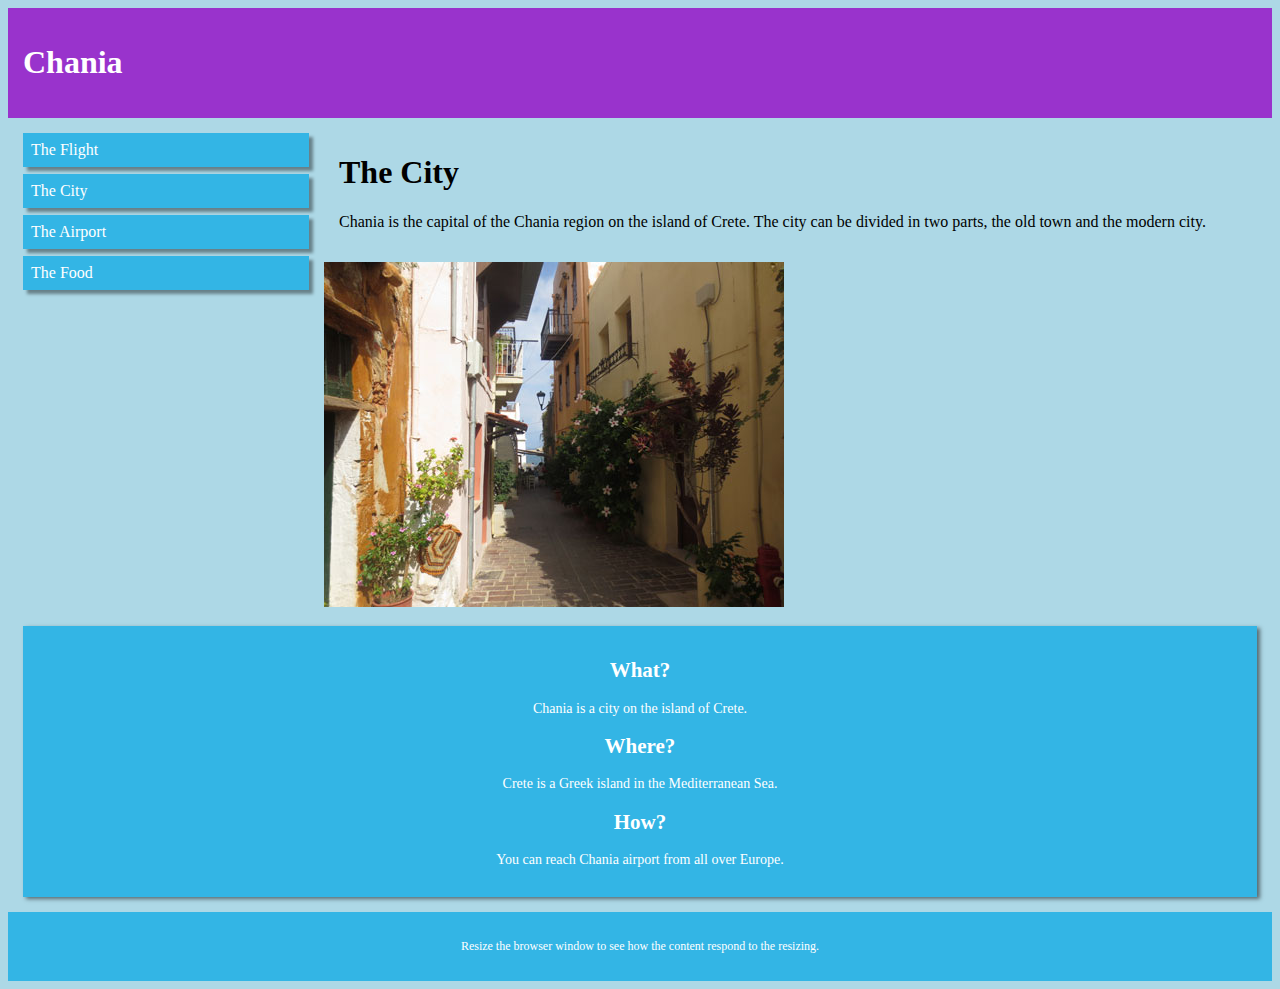
<file: Chapter 3 - Media Queries/index.html>
<!DOCTYPE html>
<html>
	<head>
	<link rel="stylesheet" type="text/css" href="style.css" />
	<meta name="viewport" content="width=device-width, initial-scale=1.0" />
	<meta charset="UTF-8">
	<title>CSS3 Media Queries</title>
	</head>
		<body>
			<div class="header">
				<h1>Chania</h1>
			</div>
				<div class="row">
					<div class="col-3 col-m-3 menu ">
						<ul>
							<li>The Flight</li>
							<li>The City</li>
							<li>The Airport</li>
							<li>The Food</li>
						</ul>
					</div>
						<div class="col-6 col-m-9">
							<h1>The City</h1>
							<p>Chania is the capital of the Chania region on the island of Crete. The city can be divided in two parts, the old town and the modern city.</p>
						</div>
						<img src="chania.jpg" alt="Chania" />
							<div class="col-3 right col-m-12">
								<div class="aside">
									<h2>What?</h2>
									<p>Chania is a city on the island of Crete.</p>
									<h2>Where?</h2>
									<p>Crete is a Greek island in the Mediterranean Sea.</p>
									<h2>How?</h2>
									<p>You can reach Chania airport from all over Europe.</p>
								</div>
							</div>	
				</div>
								<div class="footer">
									<p>Resize the browser window to see how the content respond to the resizing.</p>
								</div>
		</body>
</html>
</file>
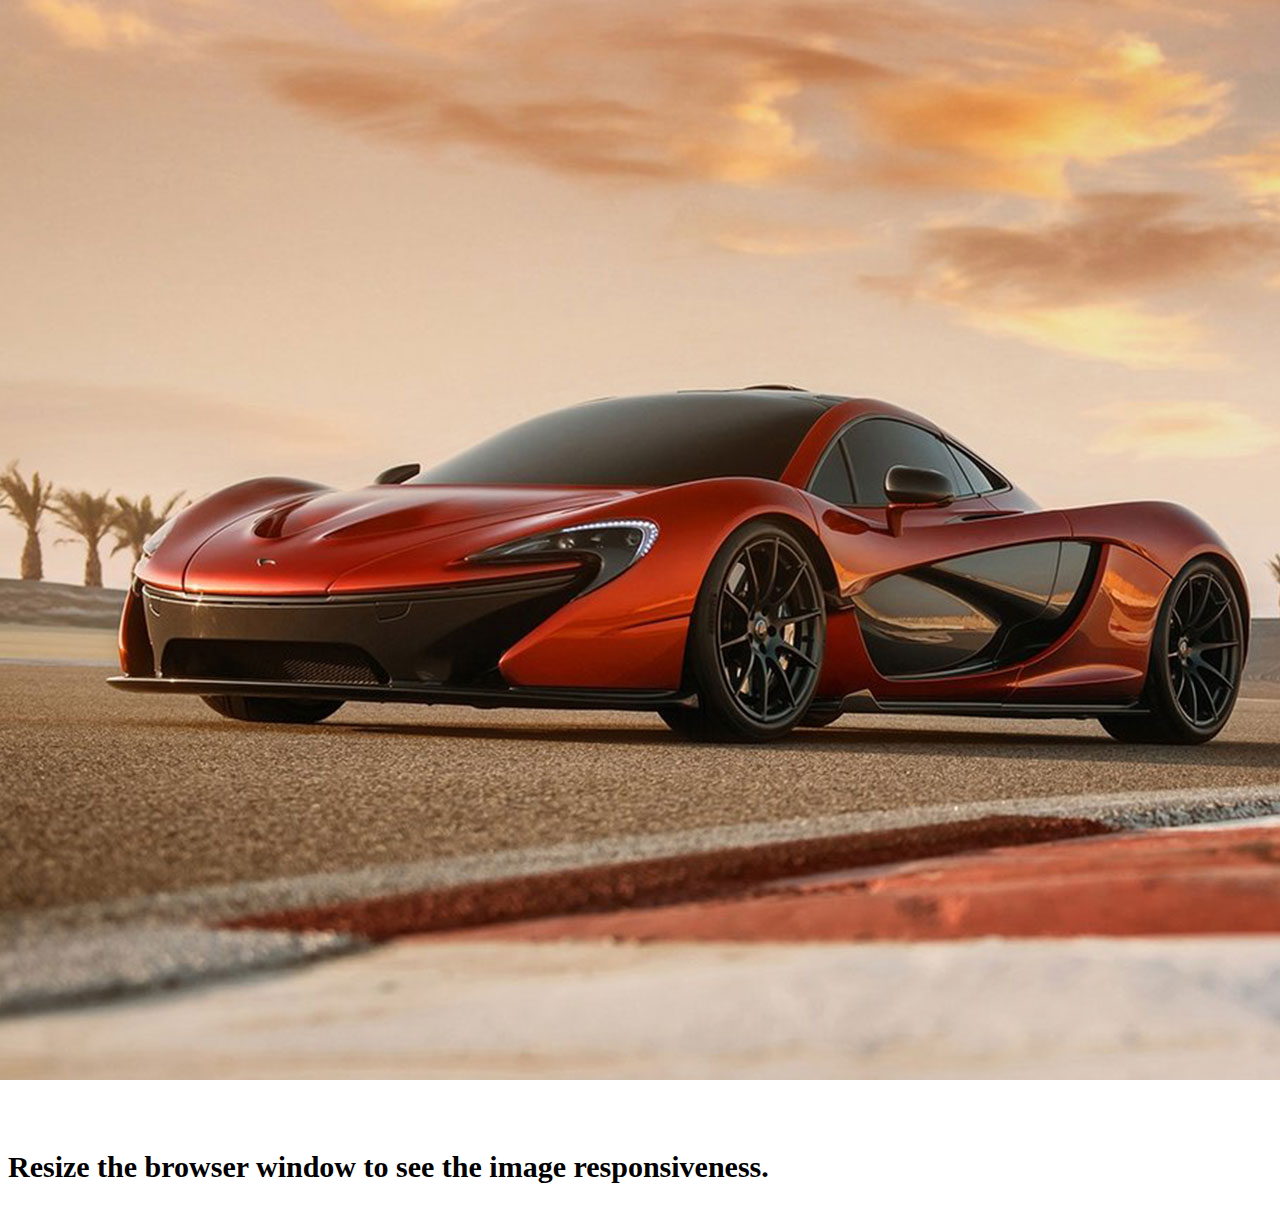
<file: Chapter 4 - Images/index.html>
<!DOCTYPE html>
<html>
	<head>
	<link rel="stylesheet" type="text/css" href="style.css" />
	<meta name="viewport" content="width=device-width, initial-scale=1.0" />
	<meta charset="UTF-8">
	<title>CSS3 RWD Images</title>
	</head>
		<body>
		<p style="margin-top:1150px;font-family:Halvetica;font-size:30px;font-weight:bolder">Resize the browser window to see the image responsiveness.</p>
		</body>
</html>
</file>
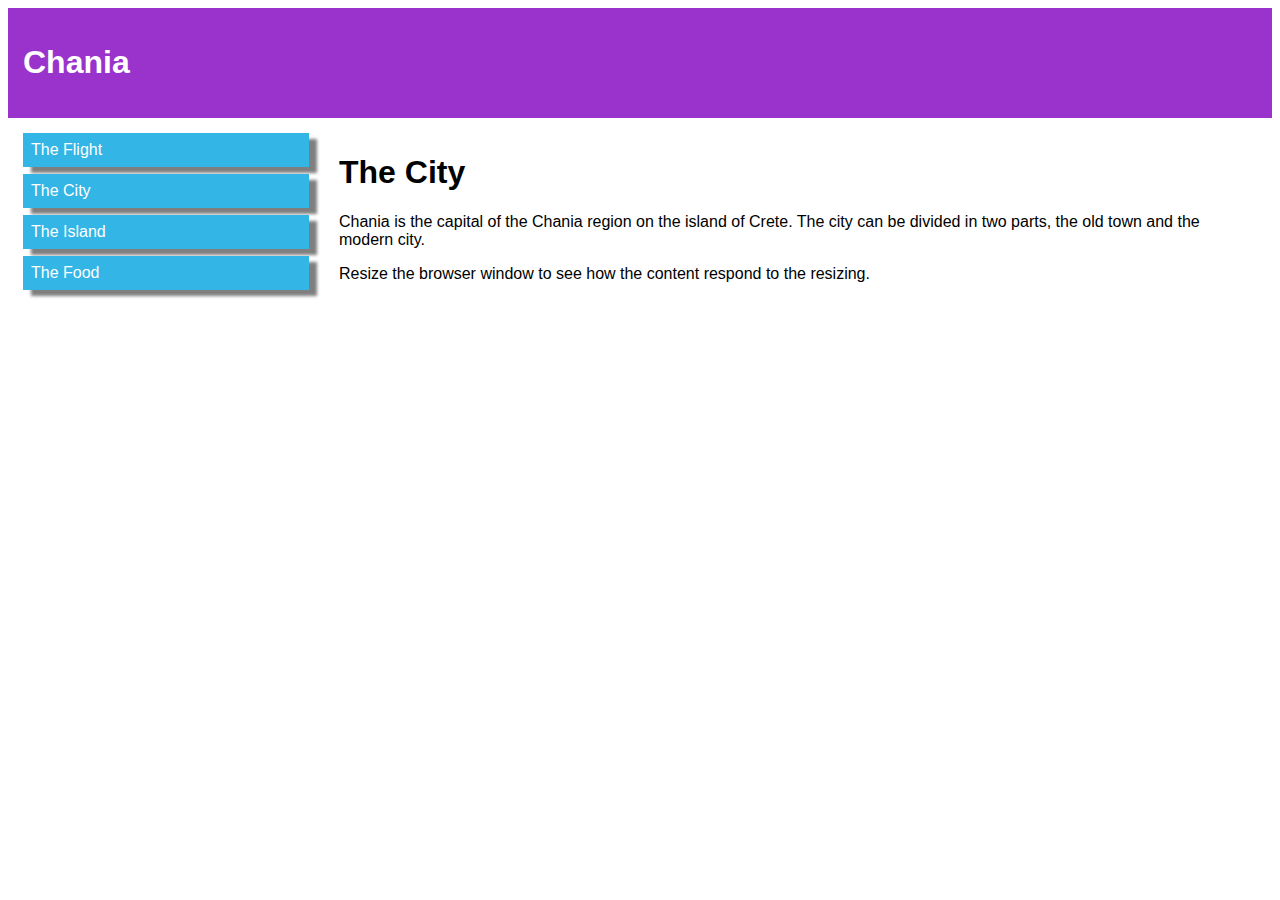
<file: Chapter 2 - Grid View/Not Seen/index.html>
<!DOCTYPE html>
<html>
	<head>
	<link rel="stylesheet" type="text/css" href="style.css" />
	<meta name="viewport" content="width=device-width, initial-scale=1.0" />
	<meta charset="UTF-8">
	<title>RWD - Grid View</title>
	</head>
		<body>
			<div class="header">
				<h1>Chania</h1>
			</div>
				<div class="row">
					<div class="col-3 menu">
						<ul>
							<li>The Flight</li>
							<li>The City</li>
							<li>The Island</li>
							<li>The Food</li>
						</ul>
					</div>
						<div class="col-9">
							<h1>The City</h1>
							<p>Chania is the capital of the Chania region on the island of Crete. The city can be divided in two parts, the old town and the modern city.</p>
							<p>Resize the browser window to see how the content respond to the resizing.</p>
						</div>
				</div>
		</body>
</html>
</file>
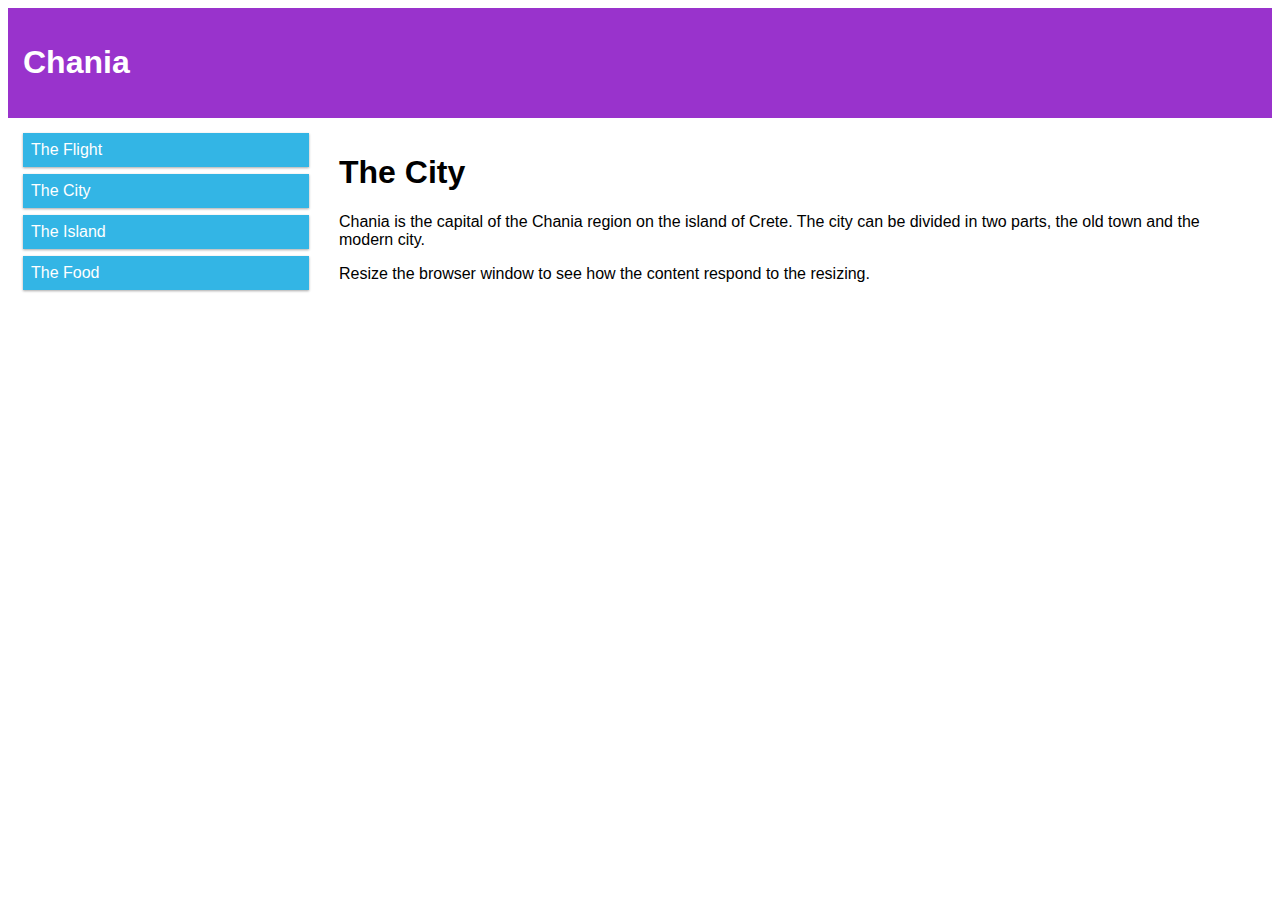
<file: Chapter 2 - Grid View/Seen/index.html>
<!DOCTYPE html>
<html>
	<head>
	<link rel="stylesheet" type="text/css" href="style.css" />
	<meta name="viewport" content="width=device-width, initial-scale=1.0" />
	<meta charset="UTF-8">
	<title>RWD - Grid View</title>
	</head>
		<body>
			<div class="header">
				<h1>Chania</h1>
			</div>
				<div class="row">
					<div class="col-3 menu">
						<ul>
							<li>The Flight</li>
							<li>The City</li>
							<li>The Island</li>
							<li>The Food</li>
						</ul>
					</div>
						<div class="col-9">
							<h1>The City</h1>
								<p>Chania is the capital of the Chania region on the island of Crete. The city can be divided in two parts, the old town and the modern city.</p>
								<p>Resize the browser window to see how the content respond to the resizing.</p>
						</div>
				</div>
		</body>
</html>
</file>
<file: Chapter 3 - Media Queries/style.css>
*
{
	box-sizing:border-box;
}
html
{
	font-family:"Lucida Sans", sans serif;
}
.header
{
	background-color:#9933cc;
	color:#ffffff;
	padding:15px;
}
.menu ul
{
	list-style-type:none;
	padding:0;
	margin:0;
}
.menu li
{
	background-color:#33b5e5;
	color:#ffffff;
	padding:8px;
	margin-bottom:7px;
	box-shadow:4px 4px 3px rgba(0,0,0,0.4);
}
.menu li:hover
{
	background-color:#0099cc;
}
/* FOR DESKTOP */
@media only screen and (min-width:768px)
{	
.col-1{width:8.33%;}
.col-2{width:16.66%;}
.col-3{width:25%;}
.col-4{width:33.33%;}
.col-5{width:41.66%;}
.col-6{width:50%;}
.col-7{width:58.33%;}
.col-8{width:66.66%;}
.col-9{width:75%;}
.col-10{width:83.33%;}
.col-11{width:91.66%;}
.col-12{width:100%;}
}
.row:after
{
	content:"";
	display:block;
	clear:both;
}
[class*="col-"]
{
	float:left;
	padding:15px;
}
.aside
{
	background-color:#33b5e5;
	padding:15px;
	color:#ffffff;
	text-align:center;
	font-size:14px;
	box-shadow:3px 2px 4px rgba(0,0,0,0.5);
}
.footer 
{
	background-color:#33b5e5;
	color:#ffffff;
    text-align: center;
    font-size: 12px;
    padding: 15px;
}
/* FOR MOBILE PHONES */
@media only screen and (max-width:768px)
{
	[class*="col-"]
	{
		width:100%;
	}
}
/* FOR TABLETS */
@media only screen and (min-width:600px)
{	
.col-m-1{width:8.33%;}
.col-m-2{width:16.66%;}
.col-m-3{width:25%;}
.col-m-4{width:33.33%;}
.col-m-5{width:41.66%;}
.col-m-6{width:50%;}
.col-m-7{width:58.33%;}
.col-m-8{width:66.66%;}
.col-m-9{width:75%;}
.col-m-10{width:83.33%;}
.col-m-11{width:91.66%;}
.col-m-12{width:100%;}
}
@media only screen and (orientation:landscape)
{
	body
	{
		background-color:lightblue;
	}
}
img
{
	height:auto;
	max-width:100%;
}
</file>
<file: Chapter 4 - Images/style.css>
body
{
	background-image:url("Mclaren 2.jpg");
	background-repeat: no-repeat;
	height:auto;
	max-width:100%;
}
@media only screen and (min-width:400px)
{
	body
	{
		background-image:url("Mclaren 1.jpg");
		background-repeat: no-repeat;
	}
}
</file>
<file: Chapter 2 - Grid View/Not Seen/style.css>
*
{
	box-sizing:border-box;
}
html
{
	font-family:"Lucida Sans", sans-serif;
}
.header
{
	background-color:#9933cc;
	color:#ffffff;
	padding:15px;
}
.menu ul
{
	list-style-type:none;
	padding:0;
	margin:0;
}
.menu li
{
	background-color:#33b5e5;
	color:#ffffff;
	padding:8px;
	margin-bottom:7px;
	box-shadow:8px 6px 3px rgba(0,0,0,0.5);
}
.menu li:hover
{
	background-color:#0099cc;
}
.col-1{width:8.33%;}
.col-2{width:16.66%;}
.col-3{width:25%;}
.col-4{width:33.33%;}
.col-5{width:41.66%;}
.col-6{width:50%;}
.col-7{width:58.33%;}
.col-8{width:66.66%;}
.col-9{width:75%;}
.col-10{width:83.33%;}
.col-11{width:91.66%;}
.col-12{width:100%;}
.row:after
{
	content:"";
	display:block;
	clear:both;	
}
[class*="col-"]
{
	padding:15px;
	float:left;
}
</file>
<file: Chapter 2 - Grid View/Seen/style.css>
*
{
	box-sizing:border-box;
}
html
{
	font-family:"Lucida Sans", sans-serif;
}
.header
{
	background-color:#9933cc;
	color:#ffffff;
	padding:15px;
}
.menu ul
{
	list-style-type:none;
	margin:0;
	padding:0;
}
.menu li
{
	padding:8px;
	margin-bottom:7px;
	background-color:#33b5e5;
    color:#ffffff;
    box-shadow:0 1px 3px rgba(0,0,0,0.12), 0 1px 2px rgba(0,0,0,0.24);
}
.menu li:hover
{
	background-color:#0099cc;
}
.col-1 {width:8.33%;}
.col-2 {width:16.66%;}
.col-3 {width:25%;}
.col-4 {width:33.33%;}
.col-5 {width:41.66%;}
.col-6 {width:50%;}
.col-7 {width:58.33%;}
.col-8 {width:66.66%;}
.col-9 {width:75%;}
.col-10 {width:83.33%;}
.col-11 {width:91.66%;}
.col-12 {width:100%;}


.row:after
{
	content:"";
	clear:both;
	display:block;
}
[class*="col-"]
{
	float:left;
	padding:15px;
}
</file>
